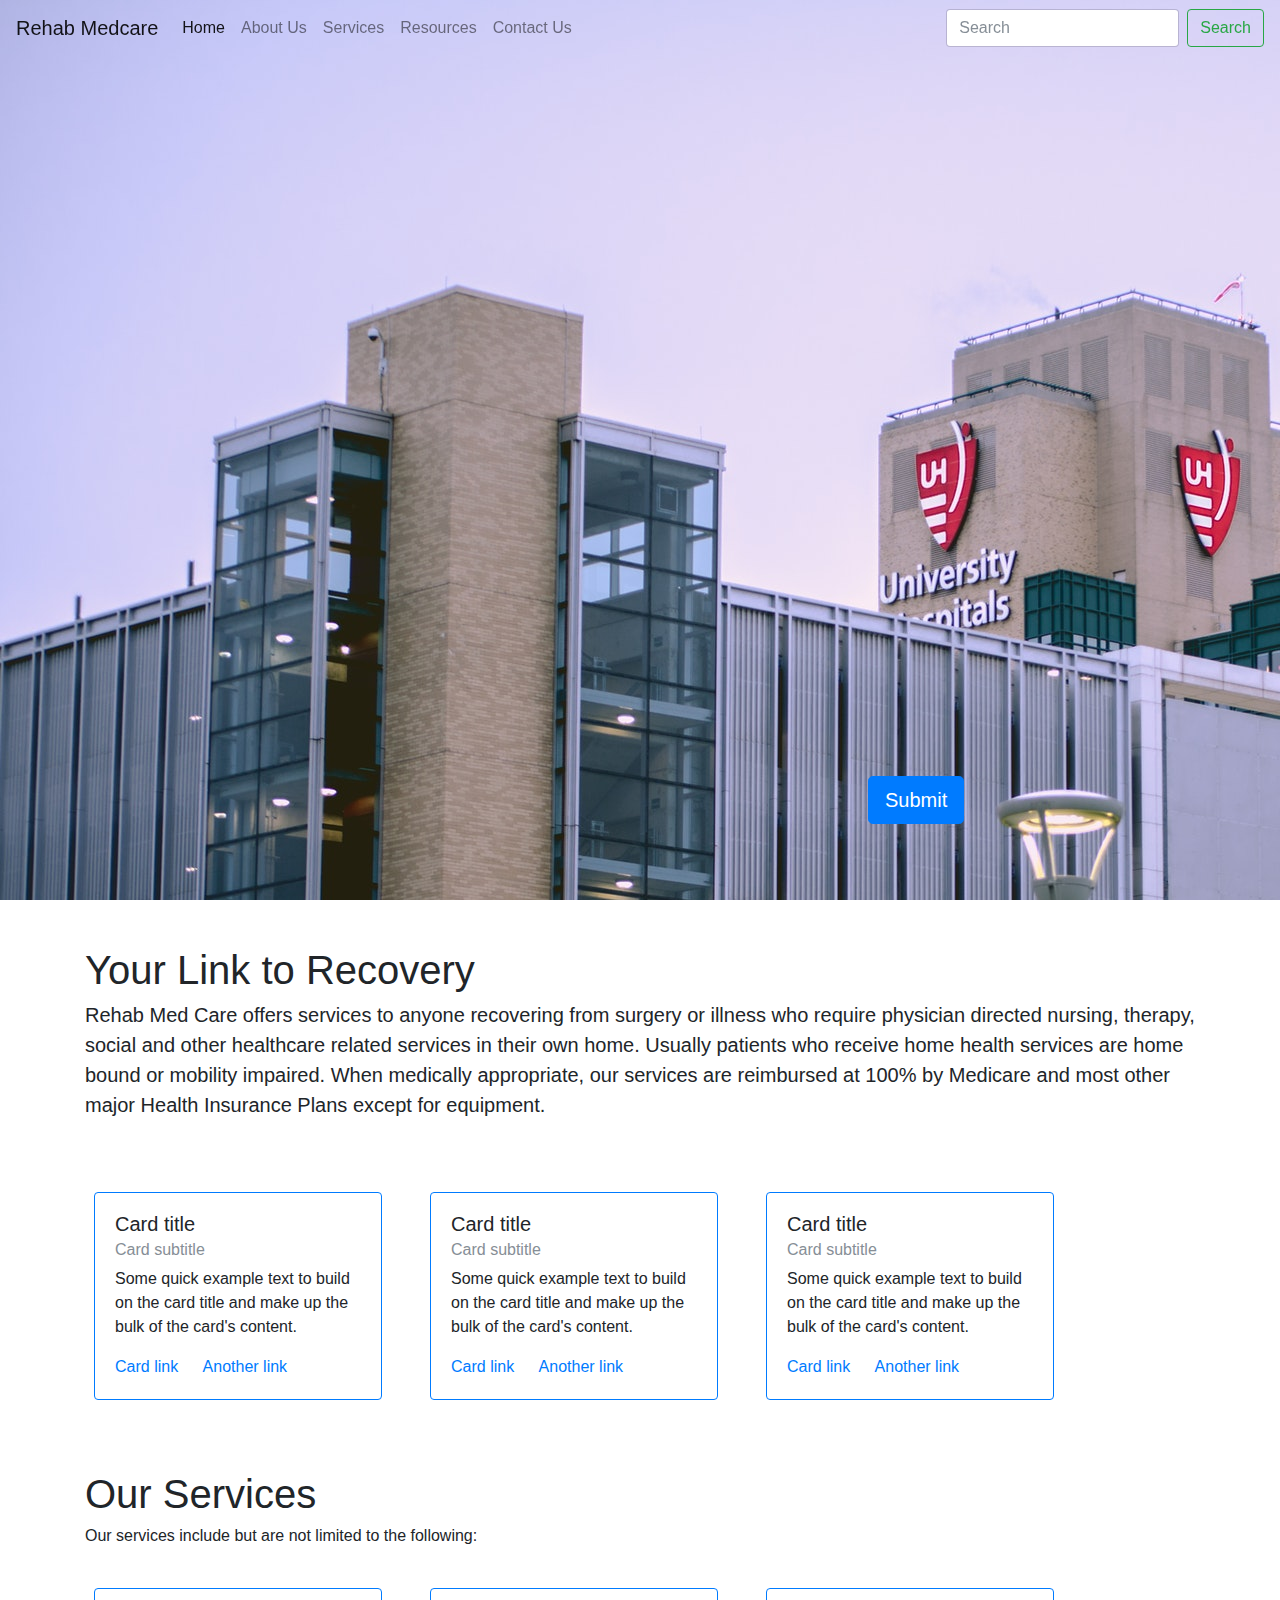
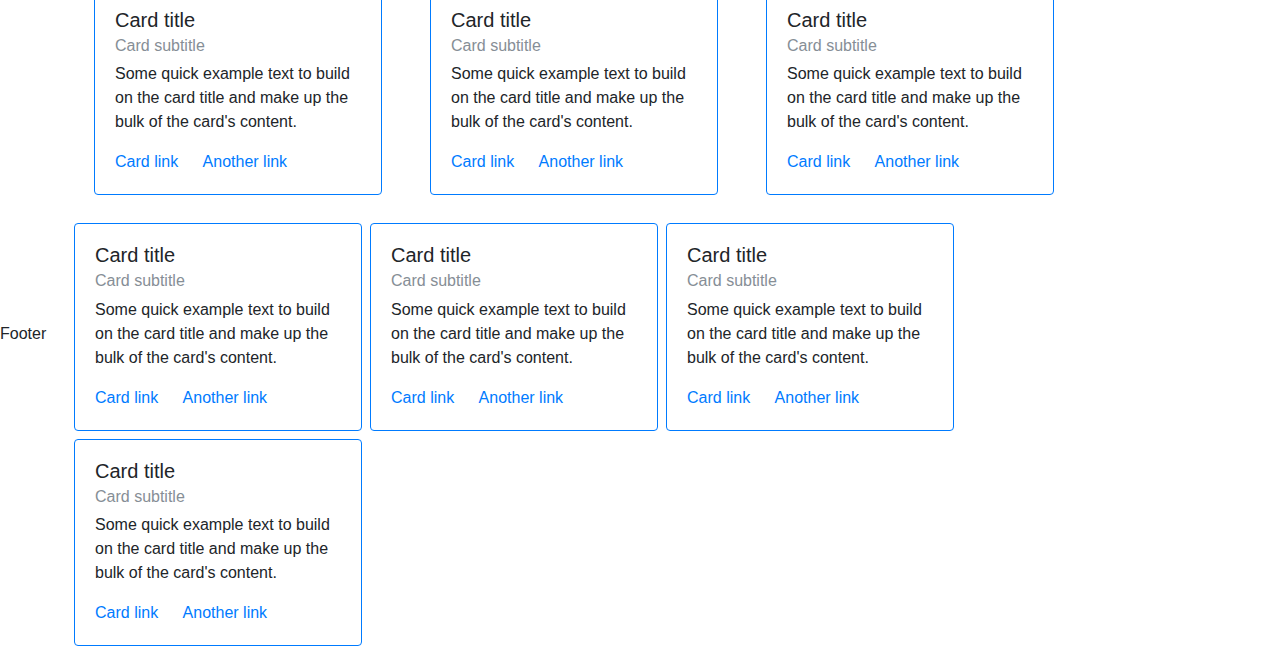
<file: src/index.html>
<!DOCTYPE html>
<html lang="en">
<head>
  <meta charset="UTF-8">
  <meta name="viewport" content="width=device-width, initial-scale=1.0">
  <meta http-equiv="X-UA-Compatible" content="ie=edge">
  <title>Rehab Medcare</title>
  <link rel="stylesheet" href="css/font-awesome.min.css">
  <link rel="stylesheet" href="css/bootstrap.css">
  <link rel="stylesheet" href="css/style.css">
</head>
<body id="home">

  
  <div class="background-img" id="background-img">
      <nav class="navbar navbar-expand-lg navbar-light sticky-top">
          <a class="navbar-brand" href="#">Rehab Medcare</a>
          <button class="navbar-toggler" type="button" data-toggle="collapse" data-target="#navbarSupportedContent" aria-controls="navbarSupportedContent" aria-expanded="false" aria-label="Toggle navigation">
            <span class="navbar-toggler-icon"></span>
          </button>
        
          <div class="collapse navbar-collapse" id="navbarSupportedContent">
            <ul class="navbar-nav mr-auto">
              <li class="nav-item active">
                <a class="nav-link" href="#">Home <span class="sr-only">(current)</span></a>
              </li>
              <li class="nav-item">
                <a class="nav-link" href="#">About Us</a>
              </li>
              <li class="nav-item">
                <a class="nav-link" href="#">Services</a>
              </li>
              <li class="nav-item">
                <a class="nav-link" href="#">Resources</a>
              </li>
              <li class="nav-item">
                <a class="nav-link" href="#">Contact Us</a>
              </li>    
            </ul>
            <form class="form-inline my-2 my-lg-0">
              <input class="form-control mr-sm-2" type="search" placeholder="Search" aria-label="Search">
              <button class="btn btn-outline-success my-2 my-sm-0" type="submit">Search</button>
            </form>
          </div>
        </nav>

        <div class="container">
          <div class="col-md-6">
              <button class="btn btn-primary btn-lg" id="header-button" >Submit</button>
          </div>
        </div>
  </div>


  <section id="info-primary">
    <div class="container mt-5">
      <h1>Your Link to Recovery</h1>
      <p class="lead">
        Rehab Med Care offers services to anyone recovering from surgery or illness who require 
        physician directed nursing, therapy, social and other healthcare related services in their 
        own home. Usually patients who receive home health services are home bound or mobility impaired. 
        When medically appropriate, our services are reimbursed at 100% by Medicare and most other major 
        Health Insurance Plans except for equipment. 
      </p>

    
    <div class="row mt-5">
        <div class="card border-primary m-4" style="width: 18rem;">
            <div class="card-body">
              <h5 class="card-title">Card title</h5>
              <h6 class="card-subtitle mb-2 text-muted">Card subtitle</h6>
              <p class="card-text">Some quick example text to build on the card title and make up the bulk of the card's content.</p>
              <a href="#" class="card-link">Card link</a>
              <a href="#" class="card-link">Another link</a>
            </div>
          </div>
          <div class="card border-primary m-4" style="width: 18rem;">
              <div class="card-body">
                <h5 class="card-title">Card title</h5>
                <h6 class="card-subtitle mb-2 text-muted">Card subtitle</h6>
                <p class="card-text">Some quick example text to build on the card title and make up the bulk of the card's content.</p>
                <a href="#" class="card-link">Card link</a>
                <a href="#" class="card-link">Another link</a>
              </div>
            </div>
            <div class="card border-primary m-4" style="width: 18rem;">
                <div class="card-body">
                  <h5 class="card-title">Card title</h5>
                  <h6 class="card-subtitle mb-2 text-muted">Card subtitle</h6>
                  <p class="card-text">Some quick example text to build on the card title and make up the bulk of the card's content.</p>
                  <a href="#" class="card-link">Card link</a>
                  <a href="#" class="card-link">Another link</a>
                </div>
              </div>
    </div>
    </div>
  </section>

  <section id="info-secondary">
    <div class="container mt-5">
      <h1>Our Services</h1>
      <p>Our services include but are not limited to the following:</p>

      <div class="row">
        <div class="card border-primary m-4" style="width: 18rem;">
          <div class="card-body">
            <h5 class="card-title">Card title</h5>
            <h6 class="card-subtitle mb-2 text-muted">Card subtitle</h6>
            <p class="card-text">Some quick example text to build on the card title and make up the bulk of the card's content.</p>
            <a href="#" class="card-link">Card link</a>
            <a href="#" class="card-link">Another link</a>
          </div>
        </div>

      <div class="card border-primary m-4" style="width: 18rem;">
        <div class="card-body">
          <h5 class="card-title">Card title</h5>
          <h6 class="card-subtitle mb-2 text-muted">Card subtitle</h6>
          <p class="card-text">Some quick example text to build on the card title and make up the bulk of the card's content.</p>
          <a href="#" class="card-link">Card link</a>
          <a href="#" class="card-link">Another link</a>
        </div>
      </div>


      <div class="card border-primary m-4" style="width: 18rem;">
        <div class="card-body">
          <h5 class="card-title">Card title</h5>
          <h6 class="card-subtitle mb-2 text-muted">Card subtitle</h6>
          <p class="card-text">Some quick example text to build on the card title and make up the bulk of the card's content.</p>
          <a href="#" class="card-link">Card link</a>
          <a href="#" class="card-link">Another link</a>
        </div>
      </div>
    </div>


    <div class="row">

        <div class="card border-primary m-1" style="width: 18rem;">
            <div class="card-body">
              <h5 class="card-title">Card title</h5>
              <h6 class="card-subtitle mb-2 text-muted">Card subtitle</h6>
              <p class="card-text">Some quick example text to build on the card title and make up the bulk of the card's content.</p>
              <a href="#" class="card-link">Card link</a>
              <a href="#" class="card-link">Another link</a>
            </div>
          </div>



          <div class="card border-primary m-1" style="width: 18rem;">
              <div class="card-body">
                <h5 class="card-title">Card title</h5>
                <h6 class="card-subtitle mb-2 text-muted">Card subtitle</h6>
                <p class="card-text">Some quick example text to build on the card title and make up the bulk of the card's content.</p>
                <a href="#" class="card-link">Card link</a>
                <a href="#" class="card-link">Another link</a>
              </div>
            </div>


            <div class="card border-primary m-1" style="width: 18rem;">
                <div class="card-body">
                  <h5 class="card-title">Card title</h5>
                  <h6 class="card-subtitle mb-2 text-muted">Card subtitle</h6>
                  <p class="card-text">Some quick example text to build on the card title and make up the bulk of the card's content.</p>
                  <a href="#" class="card-link">Card link</a>
                  <a href="#" class="card-link">Another link</a>
                </div>
              </div>


              <div class="card border-primary m-1" style="width: 18rem;">
                  <div class="card-body">
                    <h5 class="card-title">Card title</h5>
                    <h6 class="card-subtitle mb-2 text-muted">Card subtitle</h6>
                    <p class="card-text">Some quick example text to build on the card title and make up the bulk of the card's content.</p>
                    <a href="#" class="card-link">Card link</a>
                    <a href="#" class="card-link">Another link</a>
                  </div>
                </div>

    </div>


  </section>


  <footer>
    Footer

  </footer>


  

  <script src="js/jquery.min.js"></script>
  <script src="js/popper.min.js"></script>
  <script src="js/bootstrap.min.js"></script>
</body>
</html>
</file>
<file: src/css/style.css>
.background-img {
  background-image: url("../img/bg-img-5.jpeg");
  height: 100vh; }

#header-button {
  position: relative;
  top: 80vh;
  left: 60vw; }

#info-primary {
  height: 100%;
  width: 100%; }

#info-secondary {
  height: 50vh;
  width: 100%; }

footer {
  height: 20vh;
  width: 100%; }
</file>
